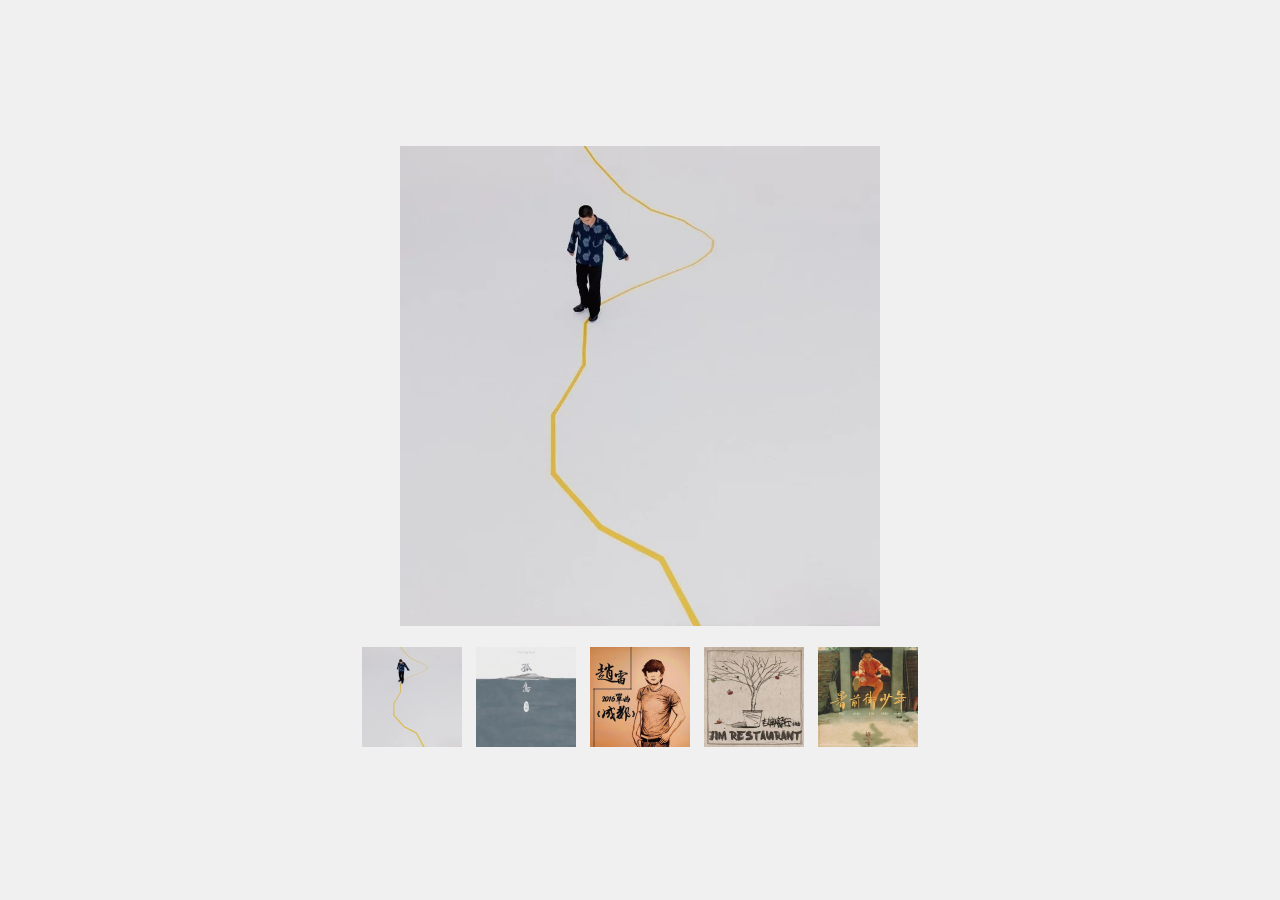
<file: index.html>
<!DOCTYPE html>
<html lang="zh-CN"> <!-- 文档类型为 HTML5，语言为简体中文 -->
<head>
    <meta charset="UTF-8"> <!-- 设置字符编码为 UTF-8，支持多种语言字符 -->
    <meta name="viewport" content="width=device-width, initial-scale=1.0"> <!-- 适配移动设备，设置设备宽度，设置缩放比例为 1 -->
    <title>图片展示</title> <!-- 定义网页标题 -->
    <link rel="stylesheet" href="styles.css"> <!-- 链接外部样式表css文件 -->
</head>
<body>
    <div class="gallery"> <!-- 创建一个类名为 gallery 的 div 容器，用于放置图片展示内容 -->

        <div class="main-image"> <!-- 创建一个类名为 main-image 的 div 容器，用于显示大图片 -->
            <img id="main" src="image1.jpg" alt="大图片"> <!-- 定义主显示的图片，初始为 image1.jpg，alt 属性为“大图片” -->
        </div>

        <!-- 缩略图区域 -->
        <div class="thumbnails"> <!-- 创建一个类名为 thumbnails 的 div 容器，用于放置缩略图 -->
            <!-- 定义五张缩略图，点击时调用 changeImage() 函数切换大图 -->
            <img class="thumb" src="image1.jpg" alt="图片1" onclick="changeImage('image1.jpg')"> <!-- 缩略图1，点击时显示大图为 image1.jpg -->
            <img class="thumb" src="image2.jpg" alt="图片2" onclick="changeImage('image2.jpg')"> <!-- 缩略图2，点击时显示大图为 image2.jpg -->
            <img class="thumb" src="image3.jpg" alt="图片3" onclick="changeImage('image3.jpg')"> <!-- 缩略图3，点击时显示大图为 image3.jpg -->
            <img class="thumb" src="image4.jpg" alt="图片4" onclick="changeImage('image4.jpg')"> <!-- 缩略图4，点击时显示大图为 image4.jpg -->
            <img class="thumb" src="image5.jpg" alt="图片5" onclick="changeImage('image5.jpg')"> <!-- 缩略图5，点击时显示大图为 image5.jpg -->
        </div>
    </div>

    <script>
        function changeImage(imageSrc) {
            document.getElementById('main').src = imageSrc;
        }
    </script>
</body> <!-- 页面主体结束 -->
</html> <!-- HTML 文档结束 -->
</file>
<file: styles.css>
/* 设置页面的基础样式 */
body {
    font-family: Arial, sans-serif; /* 设置字体为 Arial */
    margin: 0; /* 去除页面默认外边距 */
    padding: 0; /* 去除页面默认内边距 */
    display: flex; /* 使用 flex 布局 */
    justify-content: center; /* 将内容水平居中 */
    align-items: center; /* 将内容垂直居中 */
    height: 100vh; /* 页面高度为视口的 100% */
    background-color: #f0f0f0; /* 设置背景色为浅灰色 */
}

/* 画廊的基本样式 */
.gallery {
    text-align: center; /* 将内容居中对齐 */
}

/* 大图片样式 */
.main-image img {
    width: 80%; /* 大图片宽度为容器的 80% */
    max-width: 600px; /* 最大宽度为 600px */
    height: auto; /* 自动调整高度以保持宽高比 */
    margin-bottom: 10px; /* 下方留出 10px 的间距 */
}

/* 缩略图区域样式 */
.thumbnails {
    display: flex; /* 使用 flex 布局使缩略图横向排列 */
    justify-content: center; /* 缩略图居中对齐 */
}

/* 缩略图样式 */
.thumbnails img {
    width: 100px; /* 每张缩略图宽度为 100px */
    margin: 5px; /* 每张缩略图的外边距为 5px */
    cursor: pointer; /* 鼠标悬停时显示为手形光标 */
    border: 2px solid transparent; /* 默认边框为透明 */
    transition: border 0.3s ease; /* 设置边框过渡效果，持续时间为 0.3 秒 */
}

/* 鼠标悬停时缩略图的样式 */
.thumbnails img:hover {
    border: 2px solid #000; /* 鼠标悬停时，边框变为黑色 */
}
</file>
